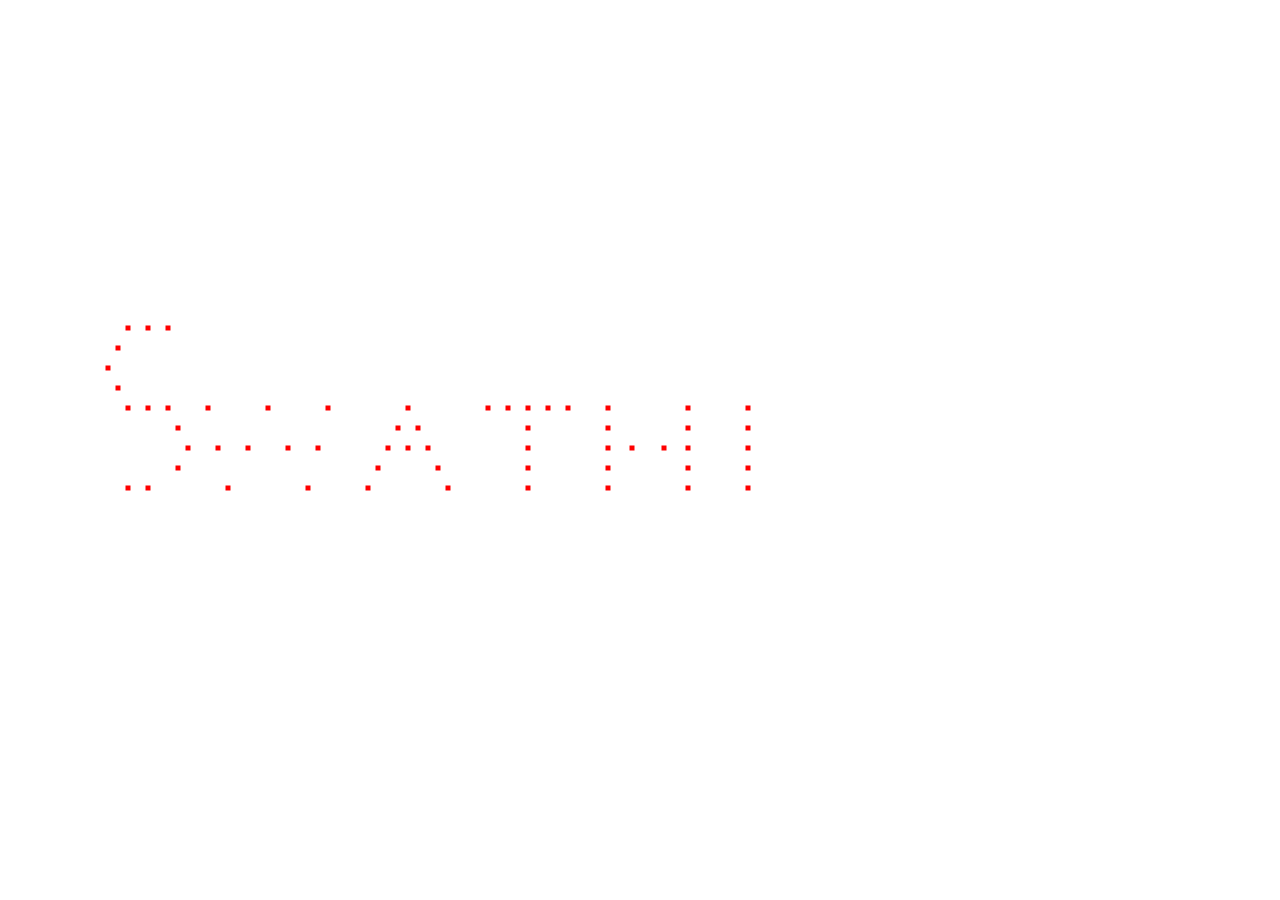
<file: sample/index.html>
<!DOCTYPE html>
<html lang="en">
  <head>
    <title>Swathi</title>
    <meta charset="utf-8" />
    <script src="name.js" type="module"></script>
  </head>
  <body>
    <canvas id="glcanvas" width="800" height="800"></canvas>
  </body>
</html>
</file>
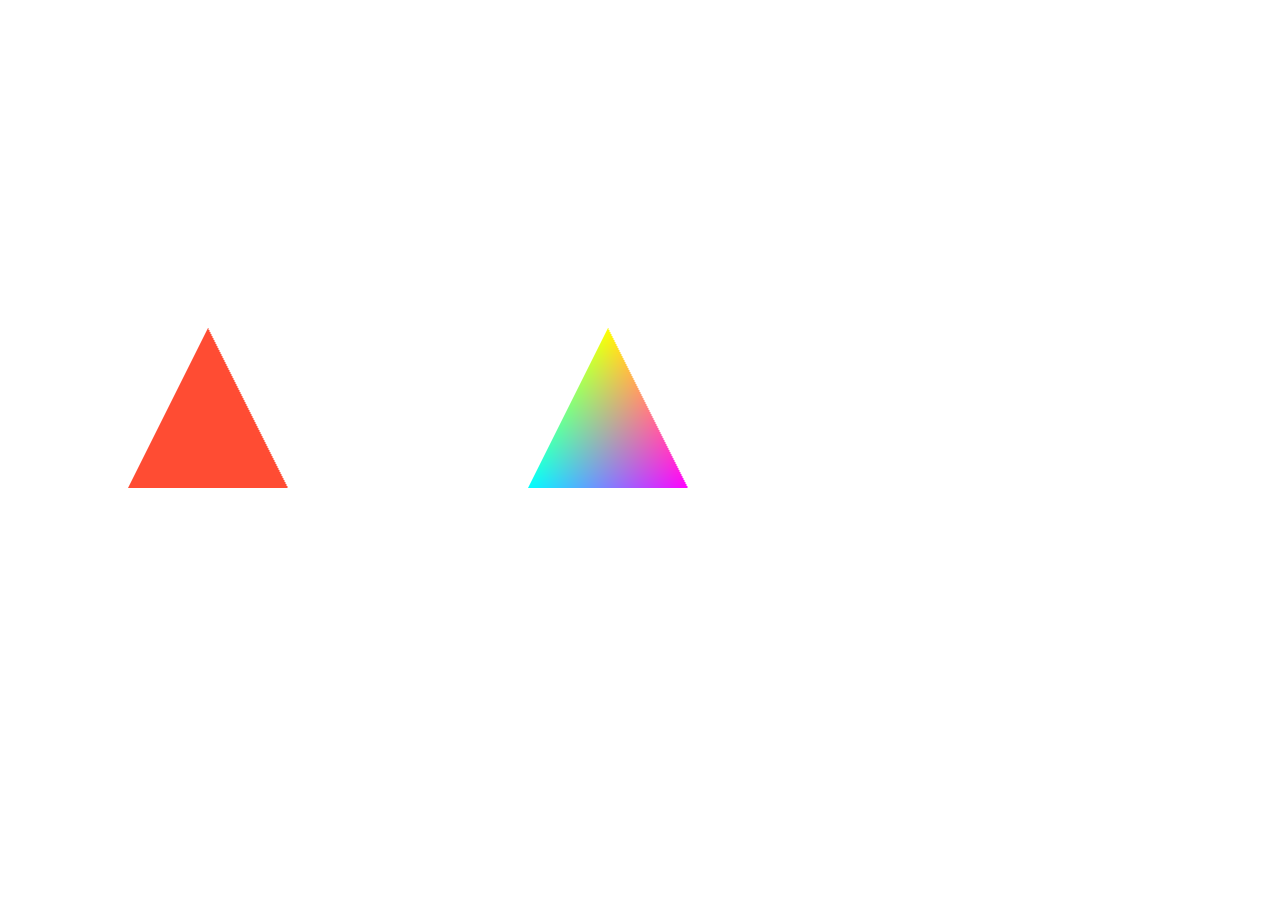
<file: fundamentals/cube/index.html>
<!DOCTYPE html>
<html lang="en">
  <head>
    <title>Draw Cube</title>
    <meta charset="utf-8" />
    <script src="cube.js" type="module"></script>
  </head>
  <body>
    <canvas id="glcanvas" width="800" height="800"></canvas>
  </body>
</html>
</file>
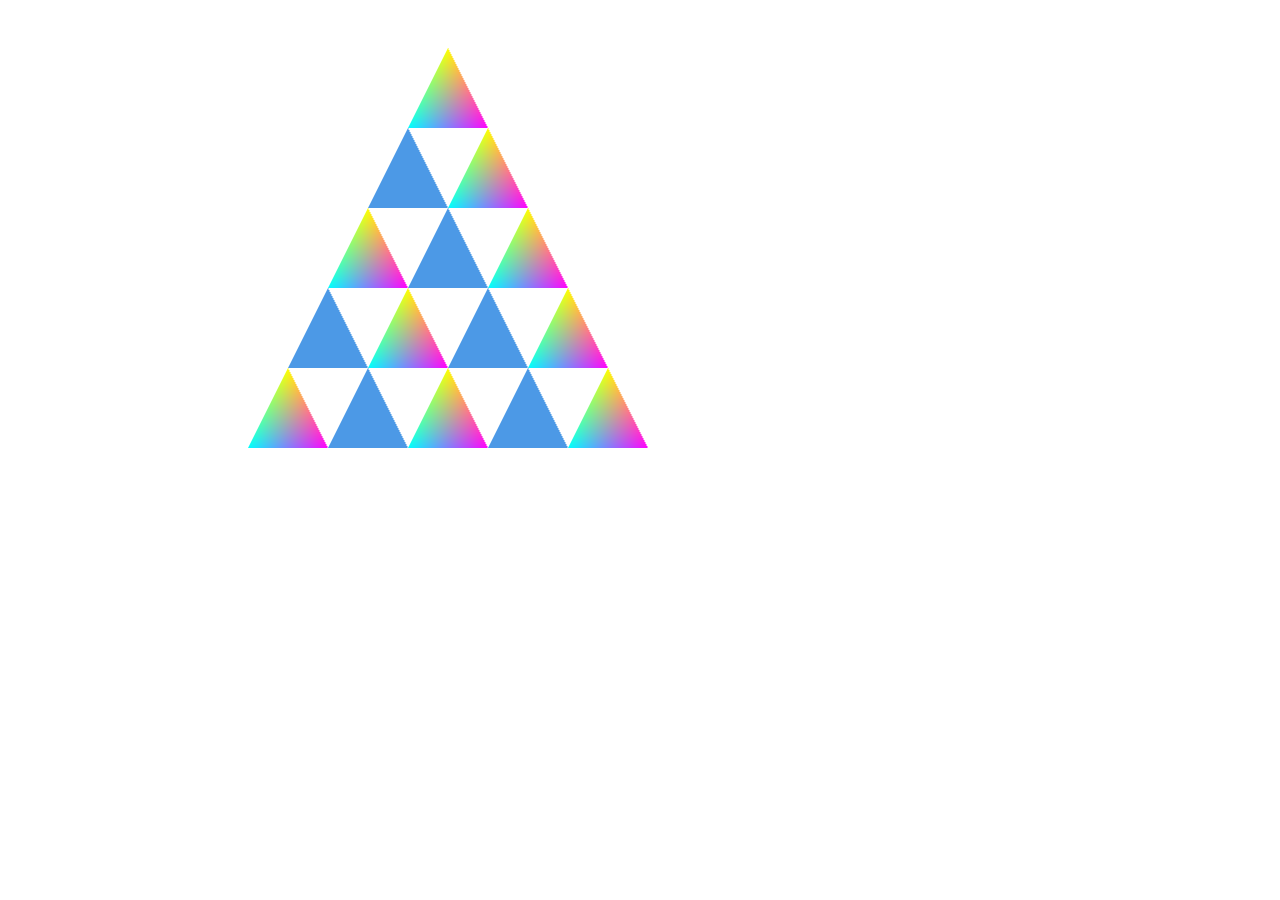
<file: fundamentals/disabledVertex/index.html>
<!DOCTYPE html>
<html lang="en">
  <head>
    <title>Disabled Vertex</title>
    <meta charset="utf-8" />
    <script src="disabledVertex.js" type="module"></script>
  </head>
  <body>
    <canvas id="glcanvas" width="800" height="800"></canvas>
  </body>
</html>
</file>
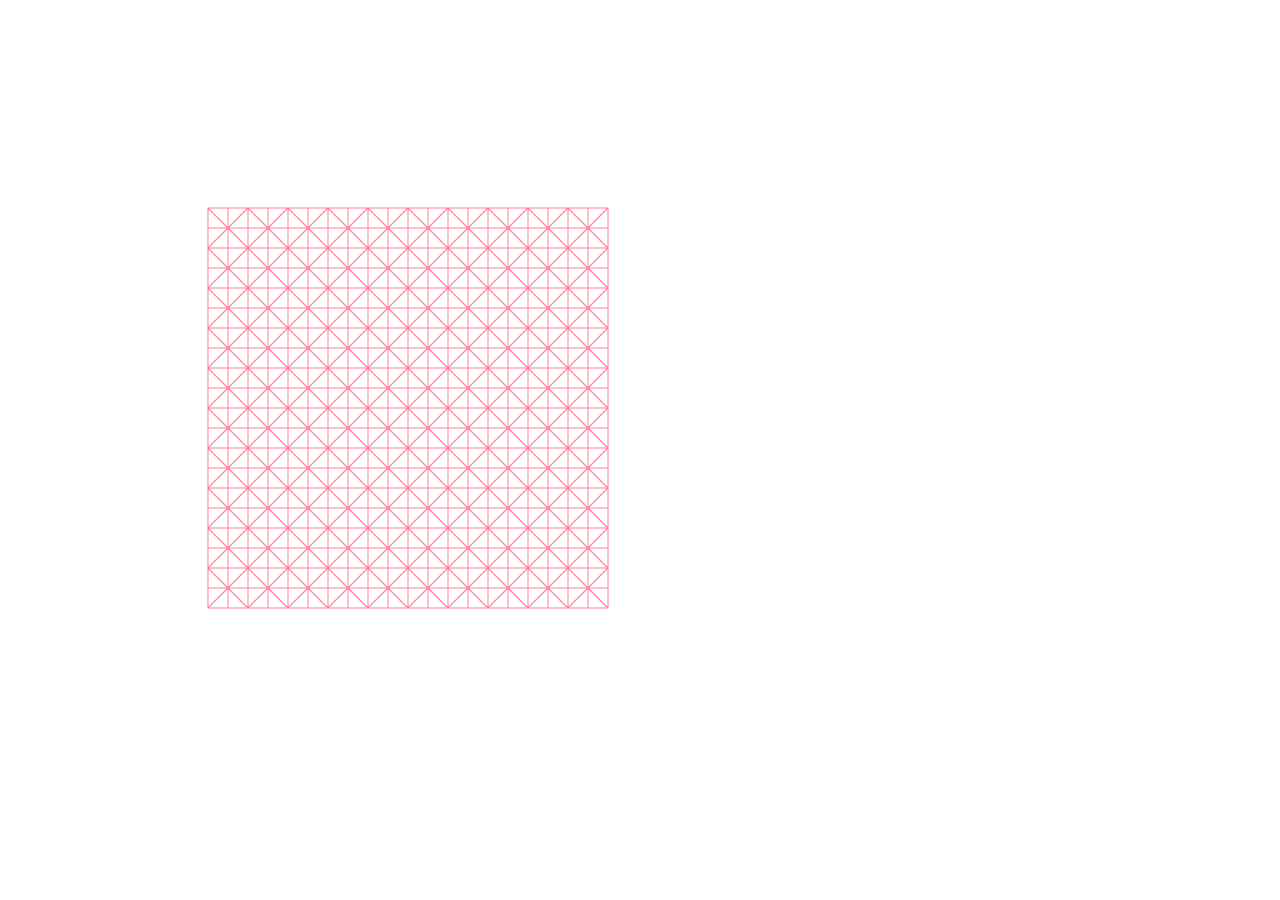
<file: fundamentals/practice1/index.html>
<!DOCTYPE html>
<html lang="en">
  <head>
    <title>Swathi</title>
    <meta charset="utf-8" />
    <script src="practice1.js" type="module"></script>
  </head>
  <body>
    <canvas id="glcanvas" width="800" height="800"></canvas>
  </body>
</html>
</file>
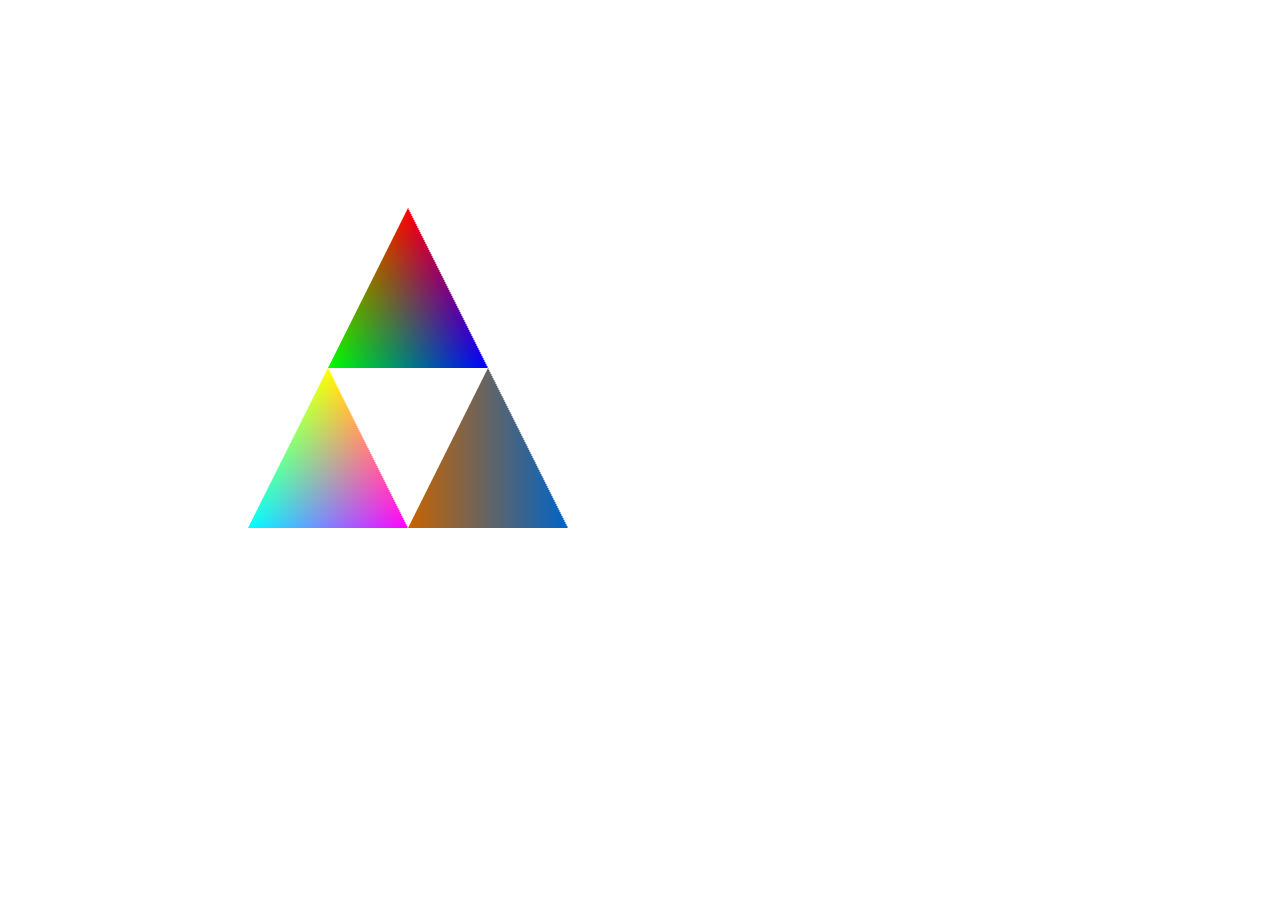
<file: fundamentals/practice2/index.html>
<!DOCTYPE html>
<html lang="en">
  <head>
    <title>Swathi</title>
    <meta charset="utf-8" />
    <script src="practice2.js" type="module"></script>
  </head>
  <body>
    <canvas id="glcanvas" width="800" height="800"></canvas>
  </body>
</html>
</file>
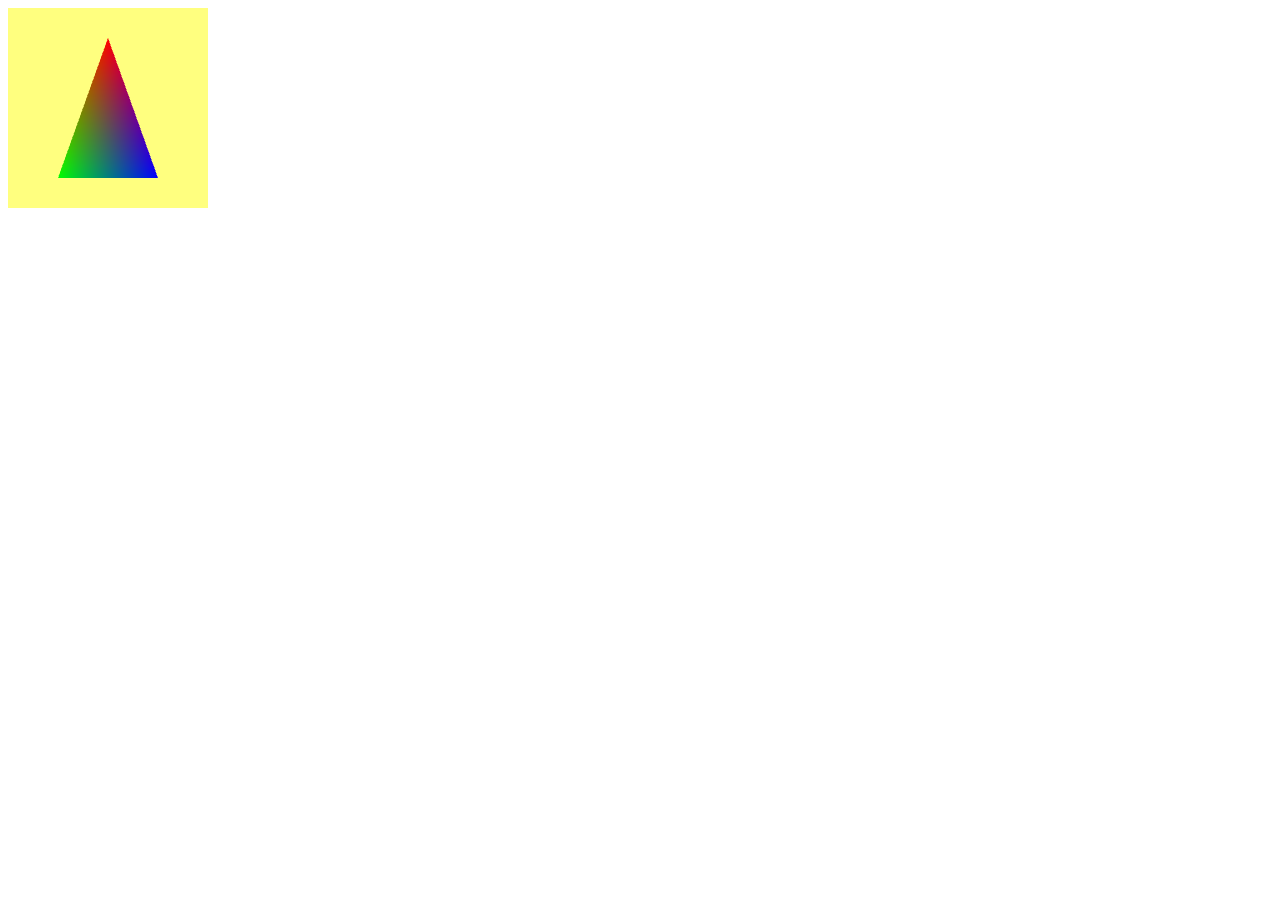
<file: fundamentals/rainbowTriangle/index.html>
<!DOCTYPE html>
<html lang="en">
  <head>
    <title>Triangle</title>
    <meta charset="utf-8" />
    <script src="rainbow.js" type="module"></script>
  </head>
  <body>
    <canvas id="glcanvas" width="200" height="200"></canvas>
  </body>
</html>
</file>
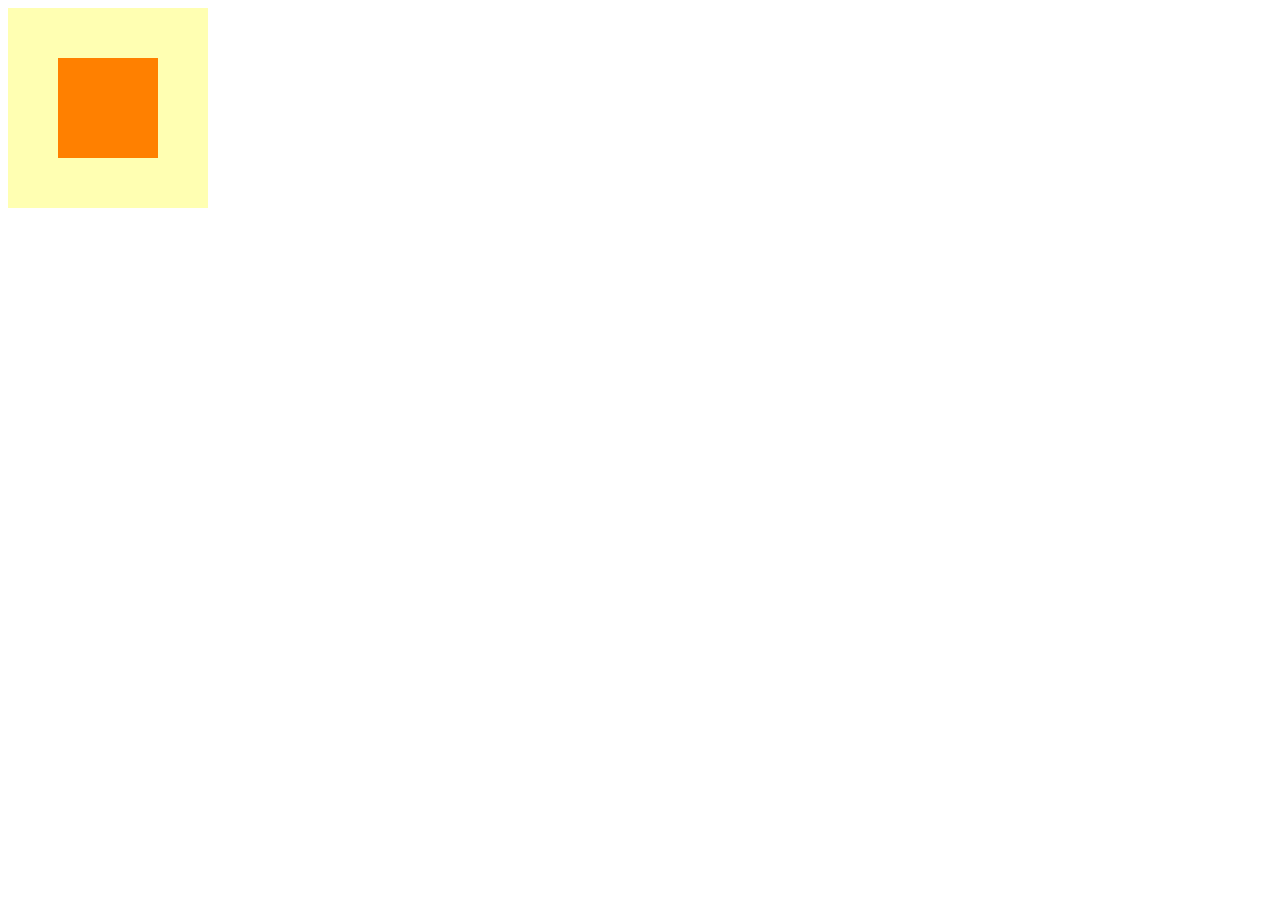
<file: fundamentals/smallestGLSL/index.html>
<!DOCTYPE html>
<html lang="en">
  <head>
    <title>Smallest GLSL</title>
    <meta charset="utf-8" />
    <script src="smallestGLSL.js" type="module"></script>
  </head>
  <body>
    <canvas id="glcanvas" width="200" height="200"></canvas>
  </body>
</html>
</file>
